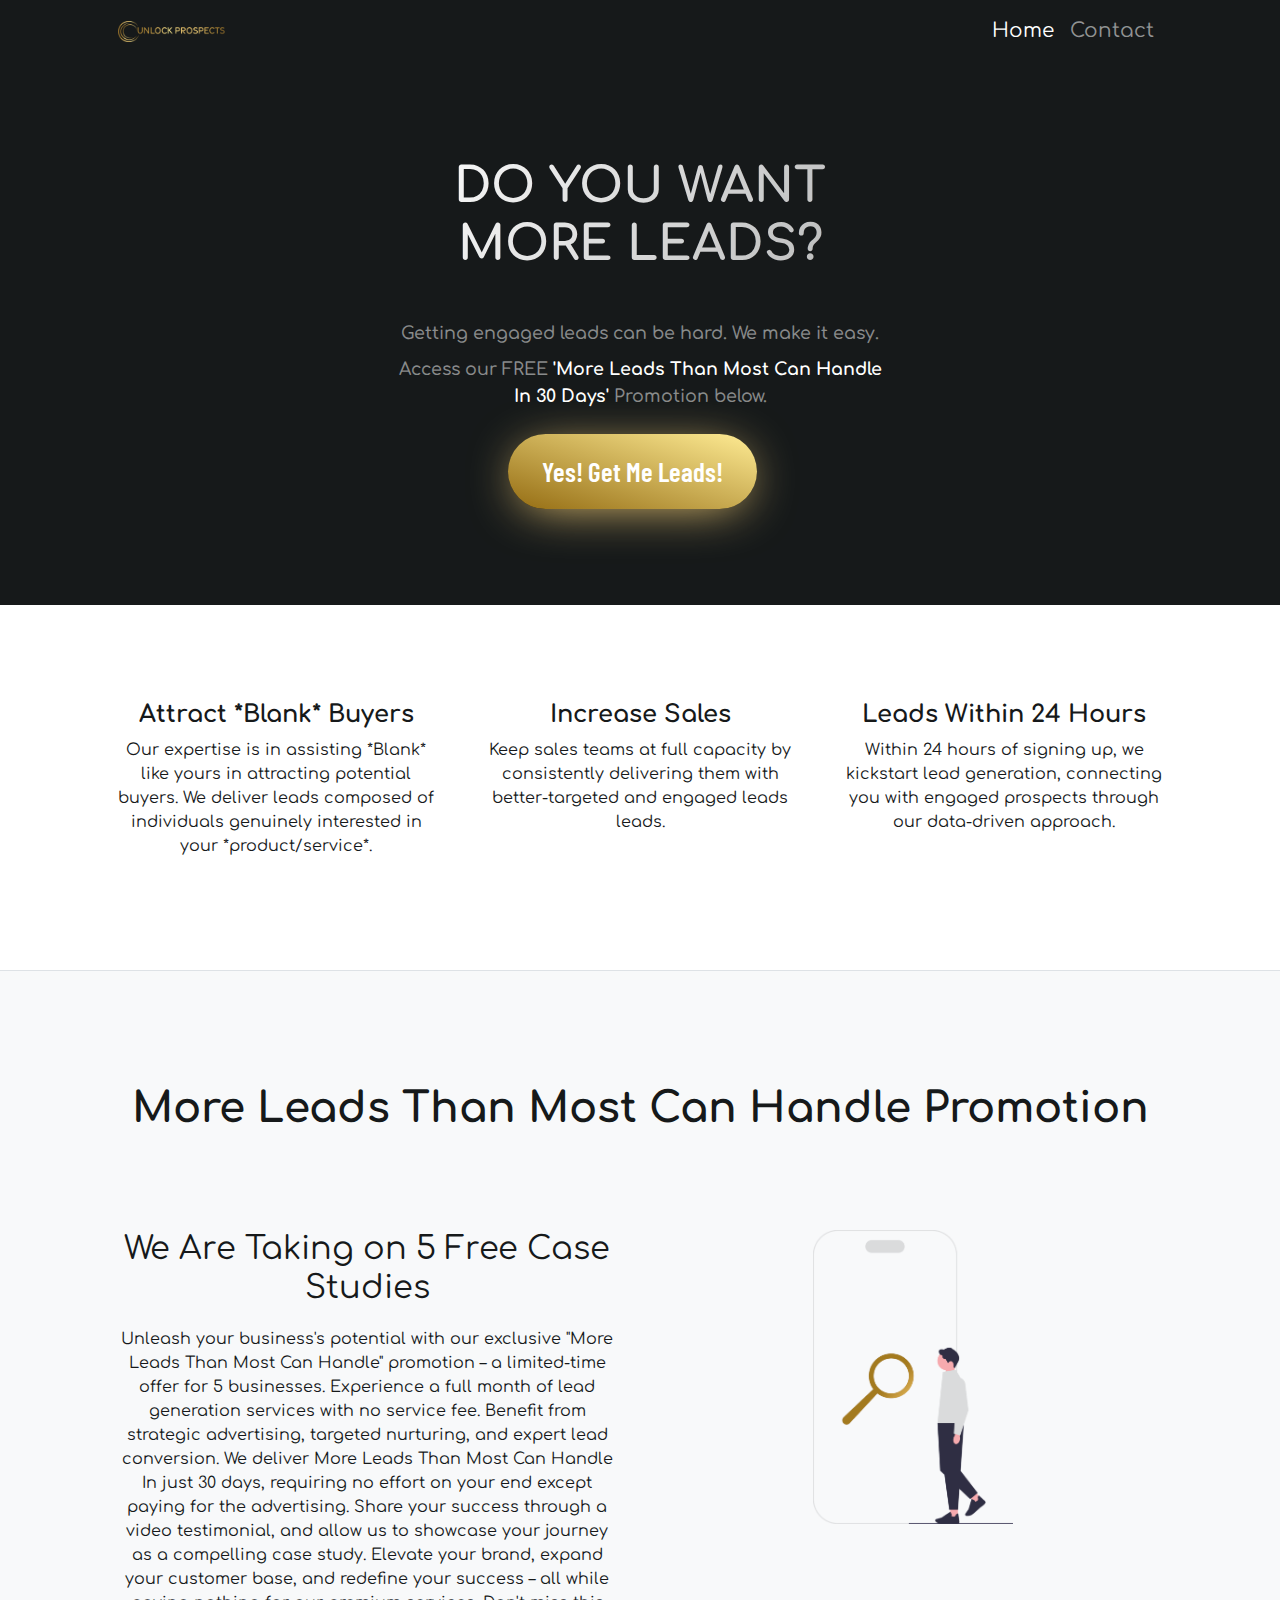
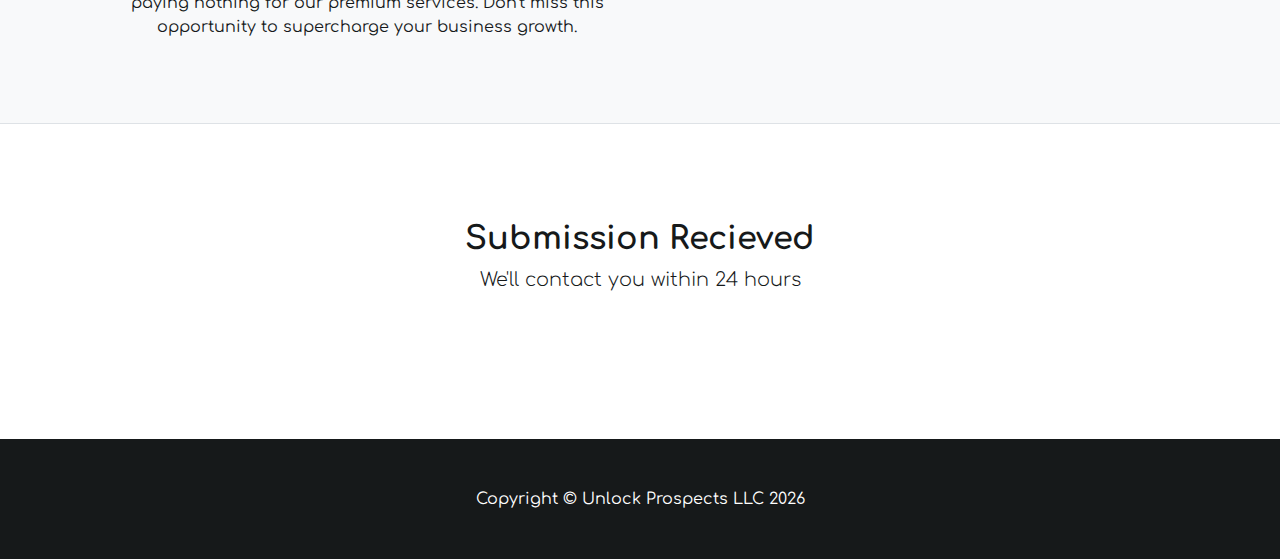
<file: Confirmation.html>
<!DOCTYPE html>
<html lang="en">
    <head>
        <meta charset="utf-8" />
        <meta name="viewport" content="width=device-width, initial-scale=1, shrink-to-fit=no" />
        <meta name="description" content="" />
        <meta name="author" content="" />
        <title>Unlock Prospects</title>
        <!-- Favicon-->
        <link rel="icon" type="image/x-icon" href="assets/Favicon 1-2.webp\" />
        <!-- Bootstrap icons-->
        <link href="https://cdn.jsdelivr.net/npm/bootstrap-icons@1.4.1/font/bootstrap-icons.css" rel="stylesheet" />
        <!-- Core theme CSS (includes Bootstrap)-->
        <link href="css/styles.css" rel="stylesheet" />
        <!-- <script src="/Users/alexlangone/Desktop/Unlock Prospects/Website/js/scripts.js"></script> -->
        <!-- <script src="js/formSubmit.js"></script> -->

        <!-- Fonts-->
        <link rel="stylesheet" href="https://fonts.googleapis.com/css2?family=Lilita+One&display=swap">
        <link rel="stylesheet" href="https://fonts.googleapis.com/css2?family=Barlow+Condensed:ital,wght@0,100;0,200;0,300;0,400;0,500;0,600;0,700;0,800;0,900;1,100;1,200;1,300;1,400;1,500;1,600;1,700;1,800;1,900&display=swap">
        <link rel="stylesheet" href="https://fonts.googleapis.com/css2?family=Comfortaa&display=swap">
        <link rel="stylesheet" href="https://fonts.googleapis.com/css2?family=Archivo+Narrow&display=swap">
        <link rel="stylesheet" href="https://fonts.googleapis.com/css2?family=Open+Sans&display=swap">
    </head>
    <body>
        <!-- Responsive navbar-->
        <nav class="navbar navbar-expand-lg navbar-dark bg-dark">
            <div class="container px-5">
                <a class="navbar-brand" href="#!">
                    <img src="/assets/Logo Header 1-2.png" alt="Logo-Header">
                </a>                
                <button class="navbar-toggler" type="button" data-bs-toggle="collapse" data-bs-target="#navbarSupportedContent" aria-controls="navbarSupportedContent" aria-expanded="false" aria-label="Toggle navigation"><span class="navbar-toggler-icon"></span></button>
                <div class="collapse navbar-collapse" id="navbarSupportedContent">
                    <ul class="navbar-nav ms-auto mb-2 mb-lg-0">
                        <li class="nav-item"><a class="nav-link active" aria-current="page" href="https://unlockprospects.com" style="font-size: 20px;">Home</a></li>
                        <!-- <li class="nav-item"><a class="nav-link" href="https://unlockprospects.com/case-studies">Case Studies</a></li> -->
                        <li class="nav-item"><a class="nav-link" href="#contact" id="contactLink" style="font-size: 20px;">Contact</a></li>
                    </ul>
                </div>
            </div>
        </nav>
        <!-- Header-->
        <header id="home" class="bg-dark py-5">
            <div class="container px-5">
                <div class="row gx-5 justify-content-center">
                    <div class="col-lg-6">
                        <div class="text-center my-5">
                            <h1 class="display-5 fw-boldest text-white-gradient mb-5" style="font-size: 48px; font-family: comfortaa;" >DO YOU WANT MORE LEADS?</h1>
                            <p class="lead text-white-50 mb-2" style="font-size: 17.5px; font-weight: 500; margin-top: 30px;">Getting engaged leads can be hard. We make it easy.</p>
                            <p class="lead text-white-50 mb-4" style="font-size: 17.5px; font-weight: 500; margin-top: 10px;">
                                Access our FREE <span style="color:rgb(255, 255, 255); font-weight: 700;">'More Leads Than Most Can Handle In 30 Days'</span> Promotion below.
                            </p>
                            <div class="d-grid gap-3 d-sm-flex justify-content-sm-center">
                                <!-- Replace the following anchor tag with the new button -->
                                <button class="btn btn-primary btn-lg px-4 me-sm-3 cta-button" id="showContactFormButton" style="width: 50%; font-family: Barlow Condensed;">Yes! Get Me Leads!</button>
                            </div>
                        </div>
                    </div>
                </div>
            </div>
        </header>
    
        <!-- Popup container for the contact form -->
        <div id="contactPopupContainer" class="popup-container blur-background" >
            <!-- id="contactPopupContainer" class="popup-container" -->
            <!-- Your contact form HTML goes here -->
            <section class="centered-half">
                <div class="container px-5 my-5 px-5">
                    <div id="contact" class="text-center mb-5">
                        <!-- Add your contact section content here -->
                    </div>
                    <div class="row gx-5 justify-content-center">
                        <div class="col-lg-6>
                        <script type="text/javascript"></script>
                        <iframe name="hiddenConfirm1" id="hiddenConfirm1" style="display: none;" onload="if(submitted){window.location='Confirmation1.html';}"></iframe>
                        <form action="#" id="contactForm1" method="post" target="hiddenConfirm" onsubmit="validateFormAndSubmit();">
                            <h3 class="text-center form-title">Get More Leads Than Most Can Handle in 30 Days</h3>

                            <!-- First Name input -->
                            <div class="form-floating mb-3 cta-input-background" style="font-weight: 600;">
                                <input class="form-control cta-input-background" id="firstName" type="text" placeholder="Enter your first name..." data-sb-validations="required" name="entry.720938598"/>
                                <label for="firstName">First Name</label>
                                <div class="invalid-feedback" data-sb-feedback="firstName:required">A first name is required.</div>
                            </div>

                            <!-- Last Name input -->
                            <div class="form-floating mb-3 cta-input-background" style="font-weight: 600;">
                                <input class="form-control cta-input-background" id="lastName" type="text" placeholder="Enter your last name..." data-sb-validations="required" name="entry.1103759101" />
                                <label for="lastName">Last Name</label>
                                <div class="invalid-feedback" data-sb-feedback="lastName:required">A last name is required.</div>
                            </div>

                            <!-- Email address input -->
                            <div class="form-floating mb-3 cta-input-background" style="font-weight: 600;">
                                <input class="form-control cta-input-background" id="email" type="email" placeholder="name@example.com" data-sb-validations="required,email" name="entry.460222799"/>
                                <label for="email">Email</label>
                                <div class="invalid-feedback" data-sb-feedback="email:required">An email is required.</div>
                                <div class="invalid-feedback" data-sb-feedback="email:email">Email is not valid.</div>
                            </div>

                            <!-- Phone number input -->
                            <div class="form-floating mb-3 cta-input-background" style="font-weight: 600;">
                                <input class="form-control cta-input-background" id="phone" type="tel" placeholder="(123) 456-7890" data-sb-validations="required" name="entry.1487472415" />
                                <label for="phone">Enter Mobile Number</label>
                                <div class="invalid-feedback" data-sb-feedback="phone:required">A phone number is required.</div>
                            </div>

                            <!-- Submit Button -->
                            <div class="d-grid"><button class="btn btn-primary btn-lg cta-button" id="submitButton1" type="submit" style="font-family: Barlow Condensed;" >Yes! Get Me Leads!</button></div>
                        </form>         
                        </div>
                    </div>
                </div>
            </section>
        </div>
        
        <!-- Features section-->
        <section class="py-5 border-bottom" id="features">
            <div class="container px-5 my-5">
                <div class="row gx-5">
                    <div class="col-lg-4 mb-5 mb-lg-0">
                        <div class="center-content2">
                        <script src="https://cdn.lordicon.com/bhenfmcm.js"></script>
                        <lord-icon
                            src="https://cdn.lordicon.com/wgydzbzz.json"
                            trigger="hover"
                            colors="primary:#9f7820,secondary:#ffdf85"
                            style="width:90px;height:90px">
                        </lord-icon>
                        <h2 class="h4">Attract *Blank* Buyers</h2>
                        <p>Our expertise is in assisting *Blank* like yours in attracting potential buyers. We deliver leads composed of individuals genuinely interested in your *product/service*.</p>
                        <!-- <a class="text-decoration-none" href="#!">
                            Call to action
                            <i class="bi bi-arrow-right"></i>
                        </a> -->
                    </div>
                    </div>
                    <div class="col-lg-4 mb-5 mb-lg-0">
                        <div class="center-content2">
                            <script src="https://cdn.lordicon.com/bhenfmcm.js"></script>
                            <lord-icon
                                src="https://cdn.lordicon.com/tbfrtmlu.json"
                                trigger="hover"
                                colors="primary:#9f7820,secondary:#ffdf85"
                                style="width:90px;height:90px">
                            </lord-icon>
                        <h2 class="h4">Increase Sales</h2>
                        <p>Keep sales teams at full capacity by consistently delivering them with better-targeted and engaged leads leads.</p>
                        <!-- <a class="text-decoration-none" href="#!">
                            Call to action
                            <i class="bi bi-arrow-right"></i>
                        </a> -->
                    </div>
                    </div>
                    <div class="col-lg-4">
                        <div class="center-content2">
                        <script src="https://cdn.lordicon.com/bhenfmcm.js"></script>
                        <lord-icon
                            src="https://cdn.lordicon.com/uutnmngi.json"
                            trigger="hover"
                            colors="primary:#9f7820,secondary:#ffdf85"
                            style="width:90px;height:90px">
                        </lord-icon>
                        <h2 class="h4">Leads Within 24 Hours</h2>
                        <p>Within 24 hours of signing up, we kickstart lead generation, connecting you with engaged prospects through our data-driven approach.</p>
                        <!-- <a class="text-decoration-none" href="#!">
                            Call to action
                            <i class="bi bi-arrow-right"></i>
                        </a> -->
                    </div>
                    </div>
                </div>
            </div>
        </section>
        <!-- Promotion Section-->
        <section class="bg-light py-5 border-bottom">
            <div class="container px-5 my-5">
                <div class="row gx-5 justify-content-center mb-5">
                    <div class="col-md-12 text-center">
                        <h2 class="fw-bolder margin-top-17" style="font-size: 42px;">More Leads Than Most Can Handle Promotion</h2>
                    </div>
                </div>
                <div class="row gx-5 justify-content-center">
                    <div class="col-md-6 text-center mb-5">
                        <h2 class="fw-less-bold margin-bottom-20 margin-top-40 margin-top-remove-40">We Are Taking on 5 Free Case Studies</h2>
                        <p class="margin-bottom-minus-20">Unleash your business's potential with our exclusive "More Leads Than Most Can Handle" promotion – a limited-time offer for 5 businesses. Experience a full month of lead generation services with no service fee. Benefit from strategic advertising, targeted nurturing, and expert lead conversion. We deliver More Leads Than Most Can Handle In just 30 days, requiring no effort on your end except paying for the advertising. Share your success through a video testimonial, and allow us to showcase your journey as a compelling case study. Elevate your brand, expand your customer base, and redefine your success – all while paying nothing for our premium services. Don't miss this opportunity to supercharge your business growth.</p>
                    </div>
                    <div class="col-md-6 text-center mb-5 margin-top-40 margin-bottom-minus-20 hide-tablet">
                        <img src="/assets/gold undraw 1-1.png" alt="gold-undraw" style="max-width: 40%;">
                    </div>
                </div>
            </div>
        </section>        
        <!-- Testimonials section-->
        <!-- <section class="py-5 border-bottom">
            <div class="container px-5 my-5 px-5">
                <div class="text-center mb-5">
                    <h2 class="fw-bolder">Customer testimonials</h2>
                    <p class="lead mb-0">Our customers love working with us</p>
                </div>
                <div class="row gx-5 justify-content-center">
                    <div class="col-lg-6"> -->
                        <!-- Testimonial 1-->
                        <!-- <div class="card mb-4">
                            <div class="card-body p-4">
                                <div class="d-flex">
                                    <div class="flex-shrink-0"><i class="bi bi-chat-right-quote-fill text-primary fs-1"></i></div>
                                    <div class="ms-4">
                                        <p class="mb-1">Thank you for putting together such a great product. We loved working with you and the whole team, and we will be recommending you to others!</p>
                                        <div class="small text-muted">- Client Name, Location</div>
                                    </div>
                                </div>
                            </div>
                        </div> -->
                        <!-- Testimonial 2-->
                        <!-- <div class="card">
                            <div class="card-body p-4">
                                <div class="d-flex">
                                    <div class="flex-shrink-0"><i class="bi bi-chat-right-quote-fill text-primary fs-1"></i></div>
                                    <div class="ms-4">
                                        <p class="mb-1">The whole team was a huge help with putting things together for our company and brand. We will be hiring them again in the near future for additional work!</p>
                                        <div class="small text-muted">- Client Name, Location</div>
                                    </div>
                                </div>
                            </div>
                        </div>
                    </div>
                </div>
            </div>
        </section> -->
        <!-- Contact section-->
        <section class="bg-lightish py-5">
            <div class="container px-5 my-5 px-5">
                <div id="contact" class="text-center mb-5">
                    <script src="https://cdn.lordicon.com/bhenfmcm.js"></script>
                    <lord-icon
                        src="https://cdn.lordicon.com/sdhhsgeg.json"
                        trigger="hover"
                        colors="primary:#9f7820,secondary:#ffdf85"
                        style="width:150px;height:150px">
                    </lord-icon>
                    <h2 class="fw-bolder">Submission Recieved</h2>
                    <p class="lead mb-0">We'll contact you within 24 hours</p>
                </div>
                <div class="row gx-5 justify-content-center" id="#contact">
                    <a id="bottom"></a>
                    <div class="col-lg-6">
                        <!-- * * * * * * * * * * * * * * *-->
                        <!-- * * SB Forms Contact Form * *-->
                        <!-- * * * * * * * * * * * * * * *-->
                        <!-- This form is pre-integrated with SB Forms.-->
                        <!-- To make this form functional, sign up at-->
                        <!-- https://startbootstrap.com/solution/contact-forms-->
                        <!-- to get an API token!-->
                        
                    </div>
                </div>
            </div>
        </section>
        <!-- Footer-->
        <script>
            document.addEventListener("DOMContentLoaded", function() {
                const yearSpan = document.getElementById("currentYear");
                const currentYear = new Date().getFullYear();
                yearSpan.textContent = currentYear;
            });
        </script>
        <footer class="py-5 bg-dark">
            <div class="container px-5"><p class="m-0 text-center text-white">Copyright &copy; Unlock Prospects LLC <span id="currentYear"></span></p></div>
        </footer>
        <!-- Bootstrap core JS-->
        <script src="https://cdn.jsdelivr.net/npm/bootstrap@5.2.3/dist/js/bootstrap.bundle.min.js"></script>
        <!-- Core theme JS-->
        <script src="js/popup.js"></script>
        <script src="js/formValidationAndSubmission.js"></script>
        <script src="js/menuToPopup.js"></script>
        <!-- * * * * * * * * * * * * * * * * * * * * * * * * * * * * * * * * * * * * * * * *-->
        <!-- * *                               SB Forms JS                               * *-->
        <!-- * * Activate your form at https://startbootstrap.com/solution/contact-forms * *-->
        <!-- * * * * * * * * * * * * * * * * * * * * * * * * * * * * * * * * * * * * * * * *-->
        <!-- <script src="https://cdn.startbootstrap.com/sb-forms-latest.js"></script> -->
    </body>
</html>
</file>
